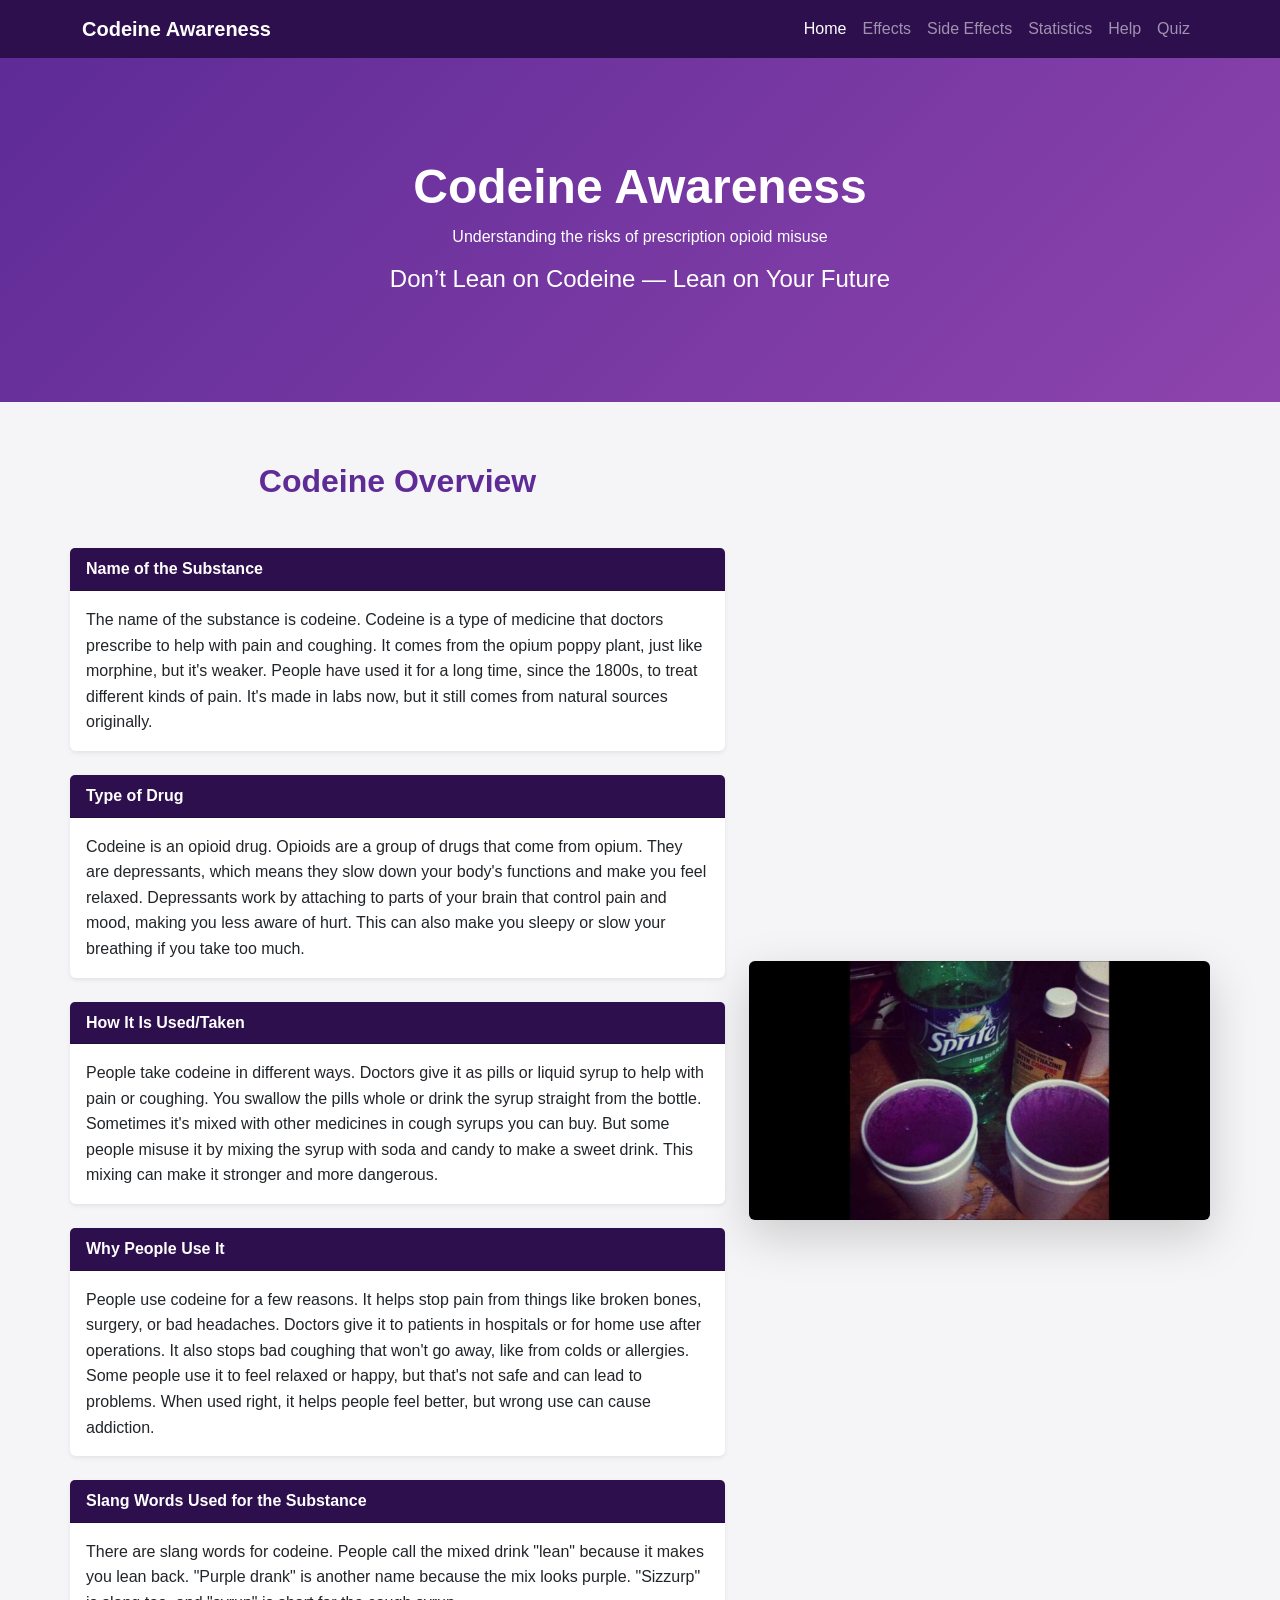
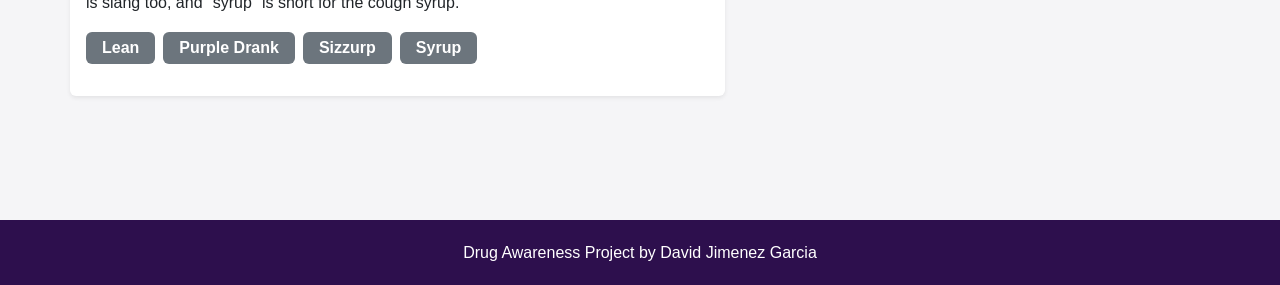
<file: index.html>
<!DOCTYPE html>
<html>

<head>

<title>Codeine Awareness</title>

<meta name="viewport" content="width=device-width, initial-scale=1">
<meta name="theme-color" content="#2d0f4d">

<link href="css/bootstrap.min.css" rel="stylesheet">
<link rel="stylesheet" href="css/style.css">

</head>

<body>

<nav class="navbar navbar-expand-lg navbar-dark" style="background-color:#2d0f4d;">

<div class="container">

<a class="navbar-brand fw-bold" href="index.html">Codeine Awareness</a>

<button class="navbar-toggler" type="button" data-bs-toggle="collapse" data-bs-target="#navbarNav">

<span class="navbar-toggler-icon"></span>

</button>

<div class="collapse navbar-collapse" id="navbarNav">

<ul class="navbar-nav ms-auto">

<li class="nav-item"><a class="nav-link active" href="index.html">Home</a></li>
<li class="nav-item"><a class="nav-link" href="effects.html">Effects</a></li>
<li class="nav-item"><a class="nav-link" href="sideeffects.html">Side Effects</a></li>
<li class="nav-item"><a class="nav-link" href="statistics.html">Statistics</a></li>
<li class="nav-item"><a class="nav-link" href="help.html">Help</a></li>
<li class="nav-item"><a class="nav-link" href="quiz.html">Quiz</a></li>

</ul>

</div>

</div>

</nav>


<div class="hero">

<h1>Codeine Awareness</h1>

<p>Understanding the risks of prescription opioid misuse</p>

<h4>Don’t Lean on Codeine — Lean on Your Future</h4>

</div>


<div class="container section">

<div class="row">

<div class="col-lg-7">

<h2 class="section-title text-center mb-5">Codeine Overview</h2>

<div class="overview-content">

<div class="card border-0 shadow-sm mb-4">

<div class="card-header" style="background-color:#2d0f4d; color:white; font-weight:600;">Name of the Substance</div>

<div class="card-body">

<p class="mb-0">The name of the substance is codeine. Codeine is a type of medicine that doctors prescribe to help with pain and coughing. It comes from the opium poppy plant, just like morphine, but it's weaker. People have used it for a long time, since the 1800s, to treat different kinds of pain. It's made in labs now, but it still comes from natural sources originally.</p>

</div>

</div>

<div class="card border-0 shadow-sm mb-4">

<div class="card-header" style="background-color:#2d0f4d; color:white; font-weight:600;">Type of Drug</div>

<div class="card-body">

<p class="mb-0">Codeine is an opioid drug. Opioids are a group of drugs that come from opium. They are depressants, which means they slow down your body's functions and make you feel relaxed. Depressants work by attaching to parts of your brain that control pain and mood, making you less aware of hurt. This can also make you sleepy or slow your breathing if you take too much.</p>

</div>

</div>

<div class="card border-0 shadow-sm mb-4">

<div class="card-header" style="background-color:#2d0f4d; color:white; font-weight:600;">How It Is Used/Taken</div>

<div class="card-body">

<p class="mb-0">People take codeine in different ways. Doctors give it as pills or liquid syrup to help with pain or coughing. You swallow the pills whole or drink the syrup straight from the bottle. Sometimes it's mixed with other medicines in cough syrups you can buy. But some people misuse it by mixing the syrup with soda and candy to make a sweet drink. This mixing can make it stronger and more dangerous.</p>

</div>

</div>

<div class="card border-0 shadow-sm mb-4">

<div class="card-header" style="background-color:#2d0f4d; color:white; font-weight:600;">Why People Use It</div>

<div class="card-body">

<p class="mb-0">People use codeine for a few reasons. It helps stop pain from things like broken bones, surgery, or bad headaches. Doctors give it to patients in hospitals or for home use after operations. It also stops bad coughing that won't go away, like from colds or allergies. Some people use it to feel relaxed or happy, but that's not safe and can lead to problems. When used right, it helps people feel better, but wrong use can cause addiction.</p>

</div>

</div>

<div class="card border-0 shadow-sm mb-4">

<div class="card-header" style="background-color:#2d0f4d; color:white; font-weight:600;">Slang Words Used for the Substance</div>

<div class="card-body">

<p class="mb-3">There are slang words for codeine. People call the mixed drink "lean" because it makes you lean back. "Purple drank" is another name because the mix looks purple. "Sizzurp" is slang too, and "syrup" is short for the cough syrup.</p>

<div class="d-flex flex-wrap gap-2">

<span class="badge bg-secondary fs-6 px-3 py-2">Lean</span>

<span class="badge bg-secondary fs-6 px-3 py-2">Purple Drank</span>

<span class="badge bg-secondary fs-6 px-3 py-2">Sizzurp</span>

<span class="badge bg-secondary fs-6 px-3 py-2">Syrup</span>

</div>

</p>

</div>

</div>

</div>

</div>

<div class="col-lg-5 d-flex align-items-center justify-content-center">

<img src="images/codeine.jpg" class="img-fluid rounded shadow-lg" alt="Codeine medication bottle" style="max-width:100%; height:auto;" loading="lazy">

</div>

</div>

</div>


<div class="footer">

Drug Awareness Project by David Jimenez Garcia

</div>

<script src="js/bootstrap.bundle.min.js"></script>

</body>

</html>
</file>
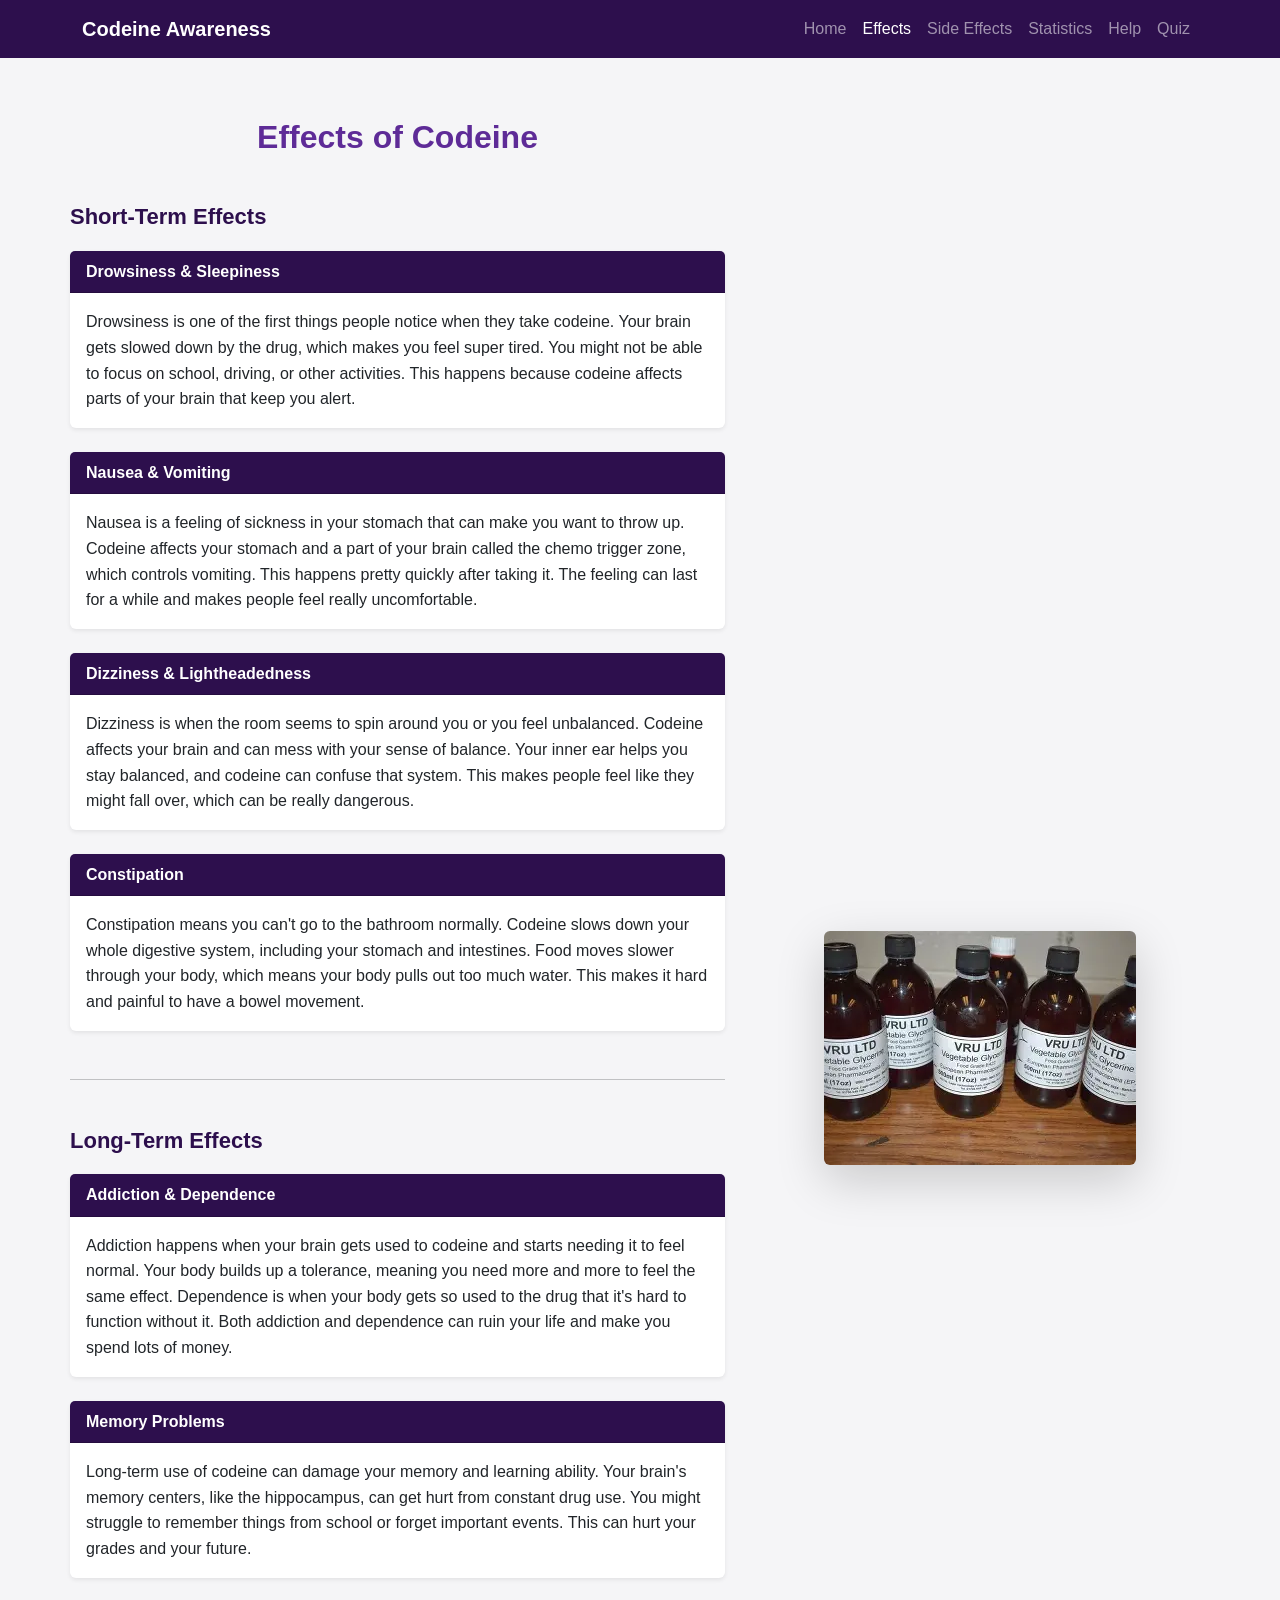
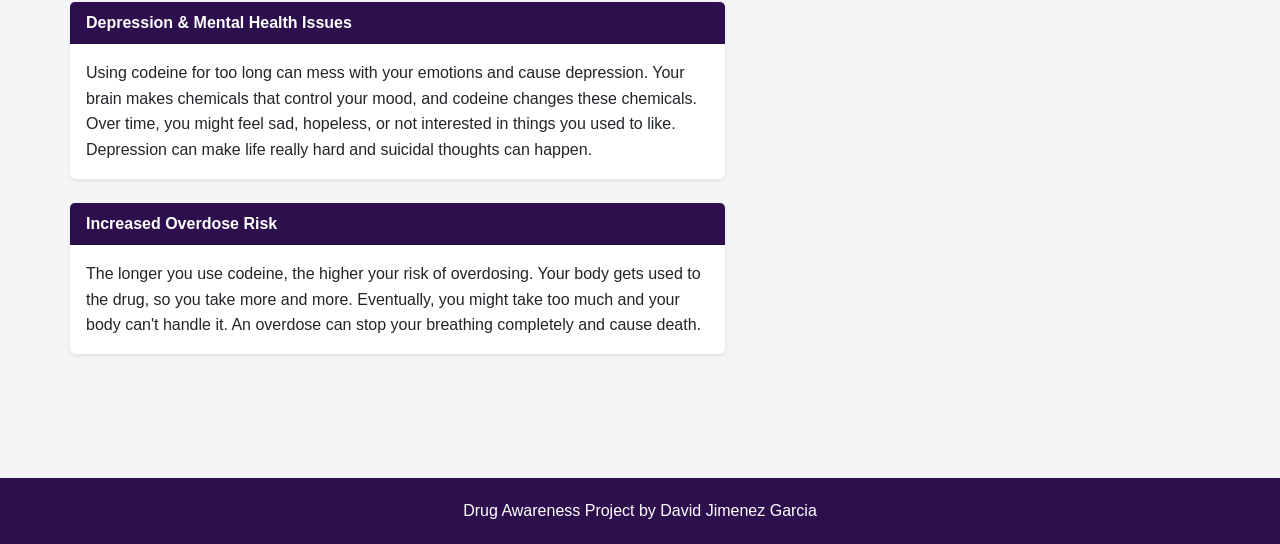
<file: effects.html>
<!DOCTYPE html>
<html>

<head>

<title>Effects of Codeine</title>

<meta name="viewport" content="width=device-width, initial-scale=1">
<meta name="theme-color" content="#2d0f4d">

<link href="css/bootstrap.min.css" rel="stylesheet">
<link rel="stylesheet" href="css/style.css">

</head>

<body>

<nav class="navbar navbar-expand-lg navbar-dark" style="background-color:#2d0f4d;">

<div class="container">

<a class="navbar-brand fw-bold" href="index.html">Codeine Awareness</a>

<button class="navbar-toggler" type="button" data-bs-toggle="collapse" data-bs-target="#navbarNav">

<span class="navbar-toggler-icon"></span>

</button>

<div class="collapse navbar-collapse" id="navbarNav">

<ul class="navbar-nav ms-auto">

<li class="nav-item"><a class="nav-link" href="index.html">Home</a></li>
<li class="nav-item"><a class="nav-link active" href="effects.html">Effects</a></li>
<li class="nav-item"><a class="nav-link" href="sideeffects.html">Side Effects</a></li>
<li class="nav-item"><a class="nav-link" href="statistics.html">Statistics</a></li>
<li class="nav-item"><a class="nav-link" href="help.html">Help</a></li>
<li class="nav-item"><a class="nav-link" href="quiz.html">Quiz</a></li>

</ul>

</div>

</div>

</nav>


<div class="container section">

<div class="row">

<div class="col-lg-7">

<h2 class="section-title text-center mb-5">Effects of Codeine</h2>

<div class="effects-content">

<h3 style="color:#2d0f4d; font-weight:600; margin-bottom:20px; font-size:22px;">Short-Term Effects</h3>

<div class="card border-0 shadow-sm mb-4">

<div class="card-header" style="background-color:#2d0f4d; color:white; font-weight:600;">Drowsiness & Sleepiness</div>

<div class="card-body">

<p class="mb-0">Drowsiness is one of the first things people notice when they take codeine. Your brain gets slowed down by the drug, which makes you feel super tired. You might not be able to focus on school, driving, or other activities. This happens because codeine affects parts of your brain that keep you alert.</p>

</div>

</div>

<div class="card border-0 shadow-sm mb-4">

<div class="card-header" style="background-color:#2d0f4d; color:white; font-weight:600;">Nausea & Vomiting</div>

<div class="card-body">

<p class="mb-0">Nausea is a feeling of sickness in your stomach that can make you want to throw up. Codeine affects your stomach and a part of your brain called the chemo trigger zone, which controls vomiting. This happens pretty quickly after taking it. The feeling can last for a while and makes people feel really uncomfortable.</p>

</div>

</div>

<div class="card border-0 shadow-sm mb-4">

<div class="card-header" style="background-color:#2d0f4d; color:white; font-weight:600;">Dizziness & Lightheadedness</div>

<div class="card-body">

<p class="mb-0">Dizziness is when the room seems to spin around you or you feel unbalanced. Codeine affects your brain and can mess with your sense of balance. Your inner ear helps you stay balanced, and codeine can confuse that system. This makes people feel like they might fall over, which can be really dangerous.</p>

</div>

</div>

<div class="card border-0 shadow-sm mb-4">

<div class="card-header" style="background-color:#2d0f4d; color:white; font-weight:600;">Constipation</div>

<div class="card-body">

<p class="mb-0">Constipation means you can't go to the bathroom normally. Codeine slows down your whole digestive system, including your stomach and intestines. Food moves slower through your body, which means your body pulls out too much water. This makes it hard and painful to have a bowel movement.</p>

</div>

</div>

<hr class="my-5">

<h3 style="color:#2d0f4d; font-weight:600; margin-bottom:20px; font-size:22px;">Long-Term Effects</h3>

<div class="card border-0 shadow-sm mb-4">

<div class="card-header" style="background-color:#2d0f4d; color:white; font-weight:600;">Addiction & Dependence</div>

<div class="card-body">

<p class="mb-0">Addiction happens when your brain gets used to codeine and starts needing it to feel normal. Your body builds up a tolerance, meaning you need more and more to feel the same effect. Dependence is when your body gets so used to the drug that it's hard to function without it. Both addiction and dependence can ruin your life and make you spend lots of money.</p>

</div>

</div>

<div class="card border-0 shadow-sm mb-4">

<div class="card-header" style="background-color:#2d0f4d; color:white; font-weight:600;">Memory Problems</div>

<div class="card-body">

<p class="mb-0">Long-term use of codeine can damage your memory and learning ability. Your brain's memory centers, like the hippocampus, can get hurt from constant drug use. You might struggle to remember things from school or forget important events. This can hurt your grades and your future.</p>

</div>

</div>

<div class="card border-0 shadow-sm mb-4">

<div class="card-header" style="background-color:#2d0f4d; color:white; font-weight:600;">Depression & Mental Health Issues</div>

<div class="card-body">

<p class="mb-0">Using codeine for too long can mess with your emotions and cause depression. Your brain makes chemicals that control your mood, and codeine changes these chemicals. Over time, you might feel sad, hopeless, or not interested in things you used to like. Depression can make life really hard and suicidal thoughts can happen.</p>

</div>

</div>

<div class="card border-0 shadow-sm mb-4">

<div class="card-header" style="background-color:#2d0f4d; color:white; font-weight:600;">Increased Overdose Risk</div>

<div class="card-body">

<p class="mb-0">The longer you use codeine, the higher your risk of overdosing. Your body gets used to the drug, so you take more and more. Eventually, you might take too much and your body can't handle it. An overdose can stop your breathing completely and cause death.</p>

</div>

</div>

</div>

</div>

<div class="col-lg-5 d-flex align-items-center justify-content-center">

<img src="images/brain.jpg" class="img-fluid rounded shadow-lg" alt="Brain effects of codeine" style="max-width:100%; height:auto;" loading="lazy">

</div>

</div>

</div>


<div class="footer">

Drug Awareness Project by David Jimenez Garcia

</div>
<script src="js/bootstrap.bundle.min.js"></script>
</body>

</html>
</file>
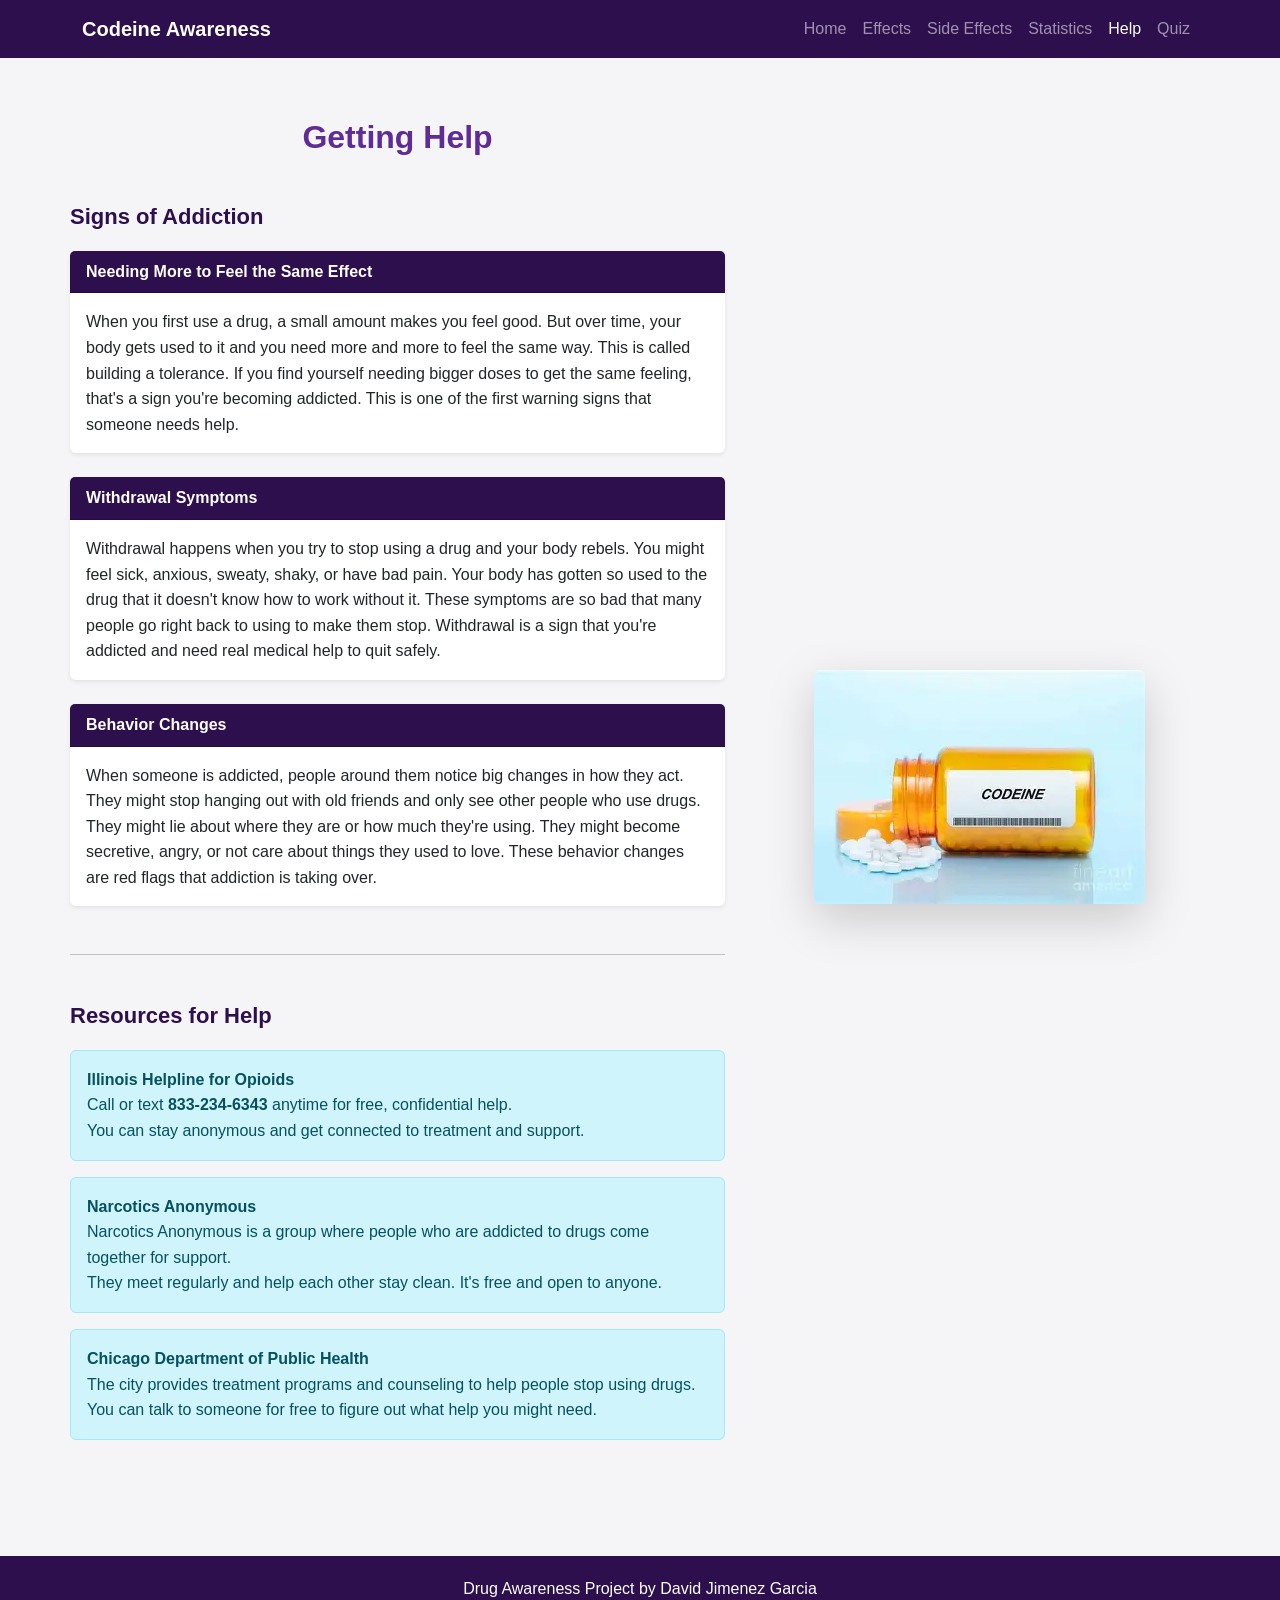
<file: help.html>
<!DOCTYPE html>
<html>

<head>

<title>Get Help</title>

<meta name="viewport" content="width=device-width, initial-scale=1">
<meta name="theme-color" content="#2d0f4d">

<link href="css/bootstrap.min.css" rel="stylesheet">
<link rel="stylesheet" href="css/style.css">

</head>

<body>

<nav class="navbar navbar-expand-lg navbar-dark" style="background-color:#2d0f4d;">

<div class="container">

<a class="navbar-brand fw-bold" href="index.html">Codeine Awareness</a>

<button class="navbar-toggler" type="button" data-bs-toggle="collapse" data-bs-target="#navbarNav">

<span class="navbar-toggler-icon"></span>

</button>

<div class="collapse navbar-collapse" id="navbarNav">

<ul class="navbar-nav ms-auto">

<li class="nav-item"><a class="nav-link" href="index.html">Home</a></li>
<li class="nav-item"><a class="nav-link" href="effects.html">Effects</a></li>
<li class="nav-item"><a class="nav-link" href="sideeffects.html">Side Effects</a></li>
<li class="nav-item"><a class="nav-link" href="statistics.html">Statistics</a></li>
<li class="nav-item"><a class="nav-link active" href="help.html">Help</a></li>
<li class="nav-item"><a class="nav-link" href="quiz.html">Quiz</a></li>

</ul>

</div>

</div>

</nav>


<div class="container section">

<div class="row">

<div class="col-lg-7">

<h2 class="section-title text-center mb-5">Getting Help</h2>

<div class="help-content">

<h3 style="color:#2d0f4d; font-weight:600; margin-bottom:20px; font-size:22px;">Signs of Addiction</h3>

<div class="card border-0 shadow-sm mb-4">

<div class="card-header" style="background-color:#2d0f4d; color:white; font-weight:600;">Needing More to Feel the Same Effect</div>

<div class="card-body">

<p class="mb-0">When you first use a drug, a small amount makes you feel good. But over time, your body gets used to it and you need more and more to feel the same way. This is called building a tolerance. If you find yourself needing bigger doses to get the same feeling, that's a sign you're becoming addicted. This is one of the first warning signs that someone needs help.</p>

</div>

</div>

<div class="card border-0 shadow-sm mb-4">

<div class="card-header" style="background-color:#2d0f4d; color:white; font-weight:600;">Withdrawal Symptoms</div>

<div class="card-body">

<p class="mb-0">Withdrawal happens when you try to stop using a drug and your body rebels. You might feel sick, anxious, sweaty, shaky, or have bad pain. Your body has gotten so used to the drug that it doesn't know how to work without it. These symptoms are so bad that many people go right back to using to make them stop. Withdrawal is a sign that you're addicted and need real medical help to quit safely.</p>

</div>

</div>

<div class="card border-0 shadow-sm mb-4">

<div class="card-header" style="background-color:#2d0f4d; color:white; font-weight:600;">Behavior Changes</div>

<div class="card-body">

<p class="mb-0">When someone is addicted, people around them notice big changes in how they act. They might stop hanging out with old friends and only see other people who use drugs. They might lie about where they are or how much they're using. They might become secretive, angry, or not care about things they used to love. These behavior changes are red flags that addiction is taking over.</p>

</div>

</div>

<hr class="my-5">

<h3 style="color:#2d0f4d; font-weight:600; margin-bottom:20px; font-size:22px;">Resources for Help</h3>

<div class="alert alert-info" role="alert">

<strong>Illinois Helpline for Opioids</strong><br>Call or text <strong>833-234-6343</strong> anytime for free, confidential help.<br>You can stay anonymous and get connected to treatment and support.

</div>

<div class="alert alert-info" role="alert">

<strong>Narcotics Anonymous</strong><br>Narcotics Anonymous is a group where people who are addicted to drugs come together for support.<br>They meet regularly and help each other stay clean. It's free and open to anyone.

</div>

<div class="alert alert-info" role="alert">

<strong>Chicago Department of Public Health</strong><br>The city provides treatment programs and counseling to help people stop using drugs.<br>You can talk to someone for free to figure out what help you might need.

</div>

</div>

</div>

<div class="col-lg-5 d-flex align-items-center justify-content-center">

<img src="images/help.jpg" class="img-fluid rounded shadow-lg" alt="Getting help for addiction" style="max-width:100%; height:auto;" loading="lazy">

</div>

</div>

</div>


<div class="footer">

Drug Awareness Project by David Jimenez Garcia

</div>
<script src="js/bootstrap.bundle.min.js"></script>
</body>

</html>
</file>
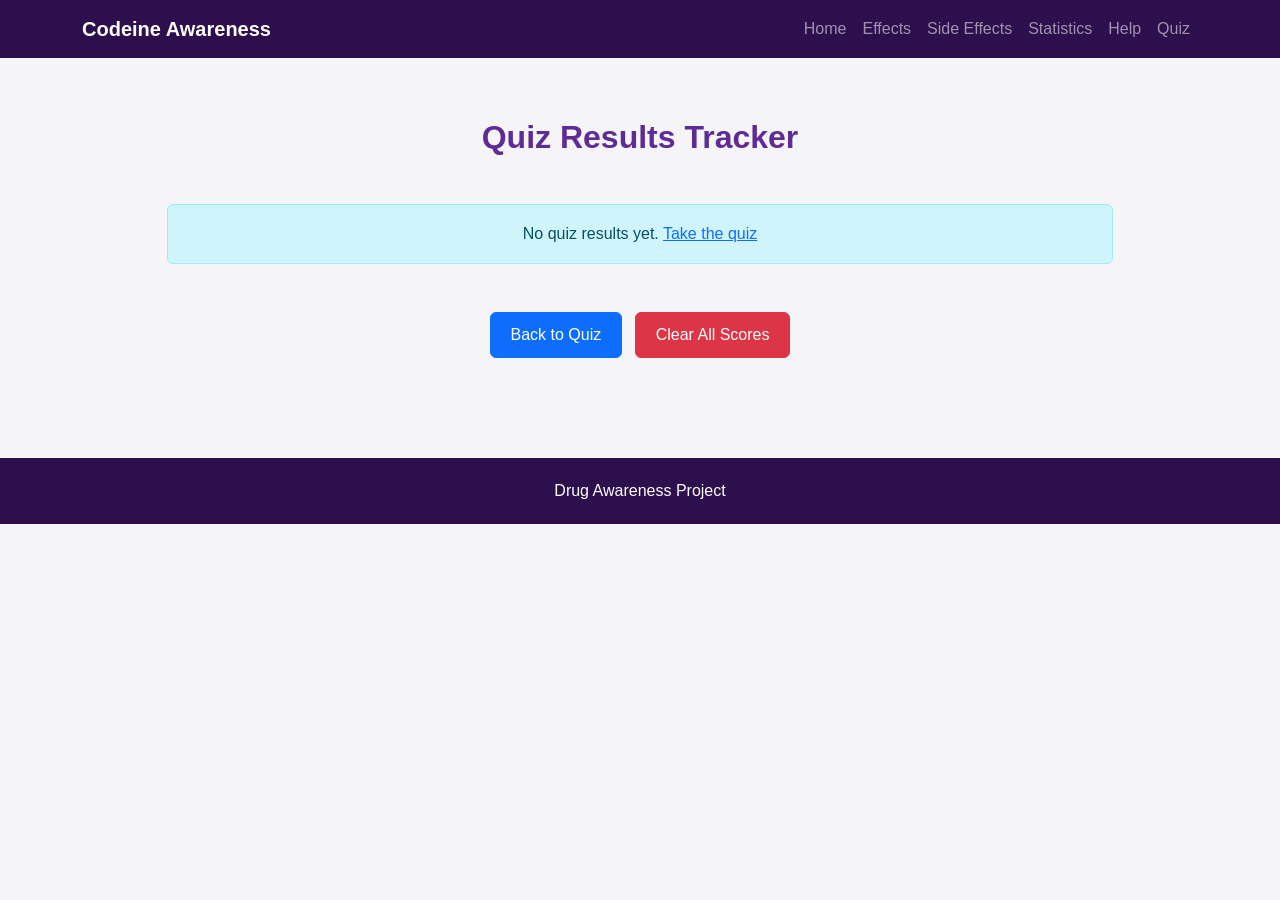
<file: results.html>
<!DOCTYPE html>
<html>

<head>

<title>Quiz Results</title>
<meta name="viewport" content="width=device-width, initial-scale=1">
<meta name="theme-color" content="#2d0f4d">

<link href="css/bootstrap.min.css" rel="stylesheet">
<link rel="stylesheet" href="css/style.css">

</head>

<body>

<nav class="navbar navbar-expand-lg navbar-dark" style="background-color:#2d0f4d;">

<div class="container">

<a class="navbar-brand fw-bold" href="index.html">Codeine Awareness</a>

<button class="navbar-toggler" type="button" data-bs-toggle="collapse" data-bs-target="#navbarNav">

<span class="navbar-toggler-icon"></span>

</button>

<div class="collapse navbar-collapse" id="navbarNav">

<ul class="navbar-nav ms-auto">

<li class="nav-item"><a class="nav-link" href="index.html">Home</a></li>
<li class="nav-item"><a class="nav-link" href="effects.html">Effects</a></li>
<li class="nav-item"><a class="nav-link" href="sideeffects.html">Side Effects</a></li>
<li class="nav-item"><a class="nav-link" href="statistics.html">Statistics</a></li>
<li class="nav-item"><a class="nav-link" href="help.html">Help</a></li>
<li class="nav-item"><a class="nav-link" href="quiz.html">Quiz</a></li>

</ul>

</div>

</div>

</nav>

<div class="container section">

<div class="row">

<div class="col-lg-10 mx-auto">

<h2 class="section-title text-center mb-5">Quiz Results Tracker</h2>

<div id="resultsContainer">

<div class="text-center text-muted">

<p>Loading results...</p>

</div>

</div>

<div class="mt-5 text-center">

<a href="quiz.html" class="btn btn-primary">Back to Quiz</a>
<button onclick="clearAllScores()" class="btn btn-danger ms-2">Clear All Scores</button>

</div>

</div>

</div>

</div>

<div class="footer">

Drug Awareness Project

</div>

<script>
function displayResults() {
  const resultsContainer = document.getElementById("resultsContainer");
  const scores = JSON.parse(localStorage.getItem("quizScores")) || [];

  if (scores.length === 0) {
    resultsContainer.innerHTML = `<div class="alert alert-info text-center">No quiz results yet. <a href="quiz.html">Take the quiz</a></div>`;
    return;
  }

  // Calculate stats
  const totalScores = scores.length;
  const avgPercentage = Math.round(
    scores.reduce((sum, s) => sum + s.percentage, 0) / scores.length
  );
  const highestScore = Math.max(...scores.map(s => s.percentage));
  const lowestScore = Math.min(...scores.map(s => s.percentage));

  // Sort by percentage descending
  const sortedScores = [...scores].sort((a, b) => b.percentage - a.percentage);

  let html = `
    <div class="row mb-5">
      <div class="col-md-3">
        <div class="card border-0 shadow-sm text-center">
          <div class="card-body">
            <h6 class="text-muted">Total Participants</h6>
            <h3 style="color:#2d0f4d;">${totalScores}</h3>
          </div>
        </div>
      </div>
      <div class="col-md-3">
        <div class="card border-0 shadow-sm text-center">
          <div class="card-body">
            <h6 class="text-muted">Average Score</h6>
            <h3 style="color:#2d0f4d;">${avgPercentage}%</h3>
          </div>
        </div>
      </div>
      <div class="col-md-3">
        <div class="card border-0 shadow-sm text-center">
          <div class="card-body">
            <h6 class="text-muted">Highest Score</h6>
            <h3 style="color:#2d0f4d;">${highestScore}%</h3>
          </div>
        </div>
      </div>
      <div class="col-md-3">
        <div class="card border-0 shadow-sm text-center">
          <div class="card-body">
            <h6 class="text-muted">Lowest Score</h6>
            <h3 style="color:#2d0f4d;">${lowestScore}%</h3>
          </div>
        </div>
      </div>
    </div>

    <div class="table-responsive">
      <table class="table table-striped table-hover">
        <thead style="background-color:#2d0f4d; color:white;">
          <tr>
            <th>Rank</th>
            <th>Name</th>
            <th>Score</th>
            <th>Percentage</th>
            <th>Status</th>
            <th>Date</th>
          </tr>
        </thead>
        <tbody>
  `;

  sortedScores.forEach((result, index) => {
    const statusBadge = result.percentage >= 80 
      ? '<span class="badge bg-success">Excellent</span>'
      : result.percentage >= 60
      ? '<span class="badge bg-info">Good</span>'
      : '<span class="badge bg-warning">Needs Work</span>';

    html += `
      <tr>
        <td><strong>${index + 1}</strong></td>
        <td>${result.name}</td>
        <td>${result.score}/${result.total}</td>
        <td><strong>${result.percentage}%</strong></td>
        <td>${statusBadge}</td>
        <td><small class="text-muted">${result.date}</small></td>
      </tr>
    `;
  });

  html += `
        </tbody>
      </table>
    </div>
  `;

  resultsContainer.innerHTML = html;
}

function clearAllScores() {
  if (confirm("Are you sure you want to clear ALL quiz scores? This cannot be undone.")) {
    localStorage.removeItem("quizScores");
    displayResults();
  }
}

displayResults();
</script>

<script src="js/bootstrap.bundle.min.js"></script>
</body>

</html>
</file>
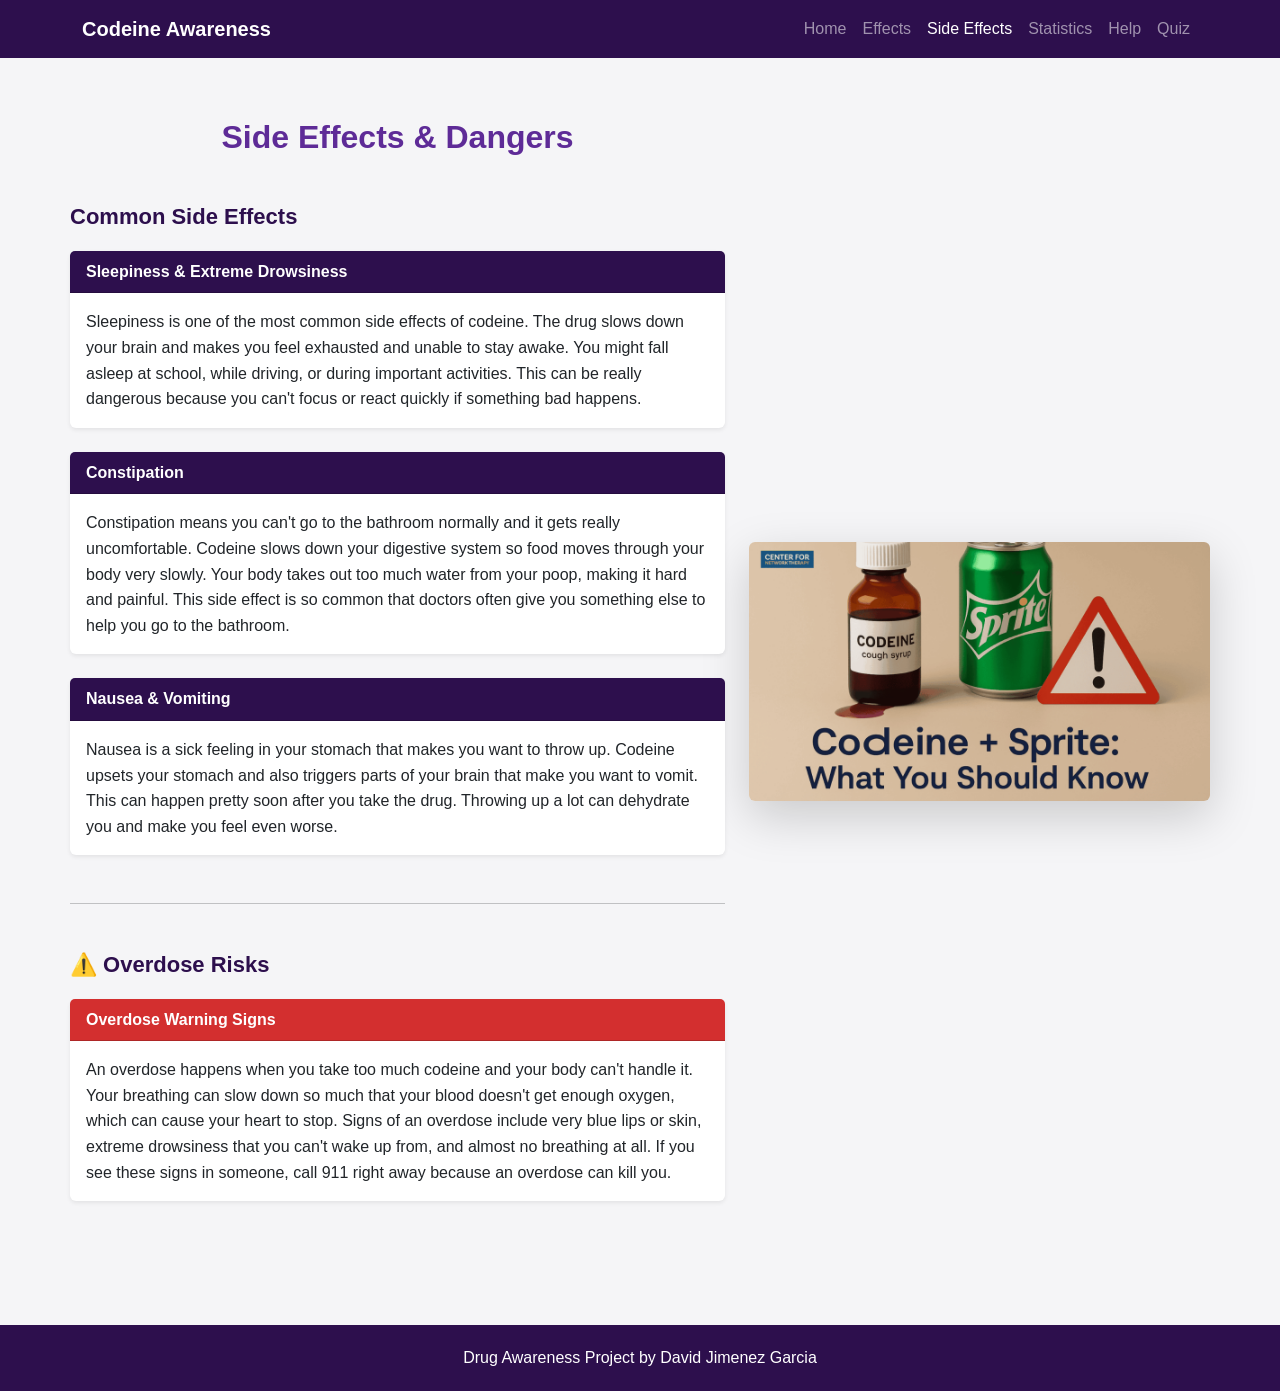
<file: sideeffects.html>
<!DOCTYPE html>
<html>

<head>

<title>Side Effects</title>

<meta name="viewport" content="width=device-width, initial-scale=1">
<meta name="theme-color" content="#2d0f4d">

<link href="css/bootstrap.min.css" rel="stylesheet">
<link rel="stylesheet" href="css/style.css">

</head>

<body>

<nav class="navbar navbar-expand-lg navbar-dark" style="background-color:#2d0f4d;">

<div class="container">

<a class="navbar-brand fw-bold" href="index.html">Codeine Awareness</a>

<button class="navbar-toggler" type="button" data-bs-toggle="collapse" data-bs-target="#navbarNav">

<span class="navbar-toggler-icon"></span>

</button>

<div class="collapse navbar-collapse" id="navbarNav">

<ul class="navbar-nav ms-auto">

<li class="nav-item"><a class="nav-link" href="index.html">Home</a></li>
<li class="nav-item"><a class="nav-link" href="effects.html">Effects</a></li>
<li class="nav-item"><a class="nav-link active" href="sideeffects.html">Side Effects</a></li>
<li class="nav-item"><a class="nav-link" href="statistics.html">Statistics</a></li>
<li class="nav-item"><a class="nav-link" href="help.html">Help</a></li>
<li class="nav-item"><a class="nav-link" href="quiz.html">Quiz</a></li>

</ul>

</div>

</div>

</nav>


<div class="container section">

<div class="row">

<div class="col-lg-7">

<h2 class="section-title text-center mb-5">Side Effects & Dangers</h2>

<div class="sideeffects-content">

<h3 style="color:#2d0f4d; font-weight:600; margin-bottom:20px; font-size:22px;">Common Side Effects</h3>

<div class="card border-0 shadow-sm mb-4">

<div class="card-header" style="background-color:#2d0f4d; color:white; font-weight:600;">Sleepiness & Extreme Drowsiness</div>

<div class="card-body">

<p class="mb-0">Sleepiness is one of the most common side effects of codeine. The drug slows down your brain and makes you feel exhausted and unable to stay awake. You might fall asleep at school, while driving, or during important activities. This can be really dangerous because you can't focus or react quickly if something bad happens.</p>

</div>

</div>

<div class="card border-0 shadow-sm mb-4">

<div class="card-header" style="background-color:#2d0f4d; color:white; font-weight:600;">Constipation</div>

<div class="card-body">

<p class="mb-0">Constipation means you can't go to the bathroom normally and it gets really uncomfortable. Codeine slows down your digestive system so food moves through your body very slowly. Your body takes out too much water from your poop, making it hard and painful. This side effect is so common that doctors often give you something else to help you go to the bathroom.</p>

</div>

</div>

<div class="card border-0 shadow-sm mb-4">

<div class="card-header" style="background-color:#2d0f4d; color:white; font-weight:600;">Nausea & Vomiting</div>

<div class="card-body">

<p class="mb-0">Nausea is a sick feeling in your stomach that makes you want to throw up. Codeine upsets your stomach and also triggers parts of your brain that make you want to vomit. This can happen pretty soon after you take the drug. Throwing up a lot can dehydrate you and make you feel even worse.</p>

</div>

</div>

<hr class="my-5">

<h3 style="color:#2d0f4d; font-weight:600; margin-bottom:20px; font-size:22px;">⚠️ Overdose Risks</h3>

<div class="card border-0 shadow-sm mb-4" style="border-left: 4px solid #d32f2f;">

<div class="card-header" style="background-color:#d32f2f; color:white; font-weight:600;">Overdose Warning Signs</div>

<div class="card-body">

<p class="mb-0">An overdose happens when you take too much codeine and your body can't handle it. Your breathing can slow down so much that your blood doesn't get enough oxygen, which can cause your heart to stop. Signs of an overdose include very blue lips or skin, extreme drowsiness that you can't wake up from, and almost no breathing at all. If you see these signs in someone, call 911 right away because an overdose can kill you.</p>

</div>

</div>

</div>

</div>

<div class="col-lg-5 d-flex align-items-center justify-content-center">

<img src="images/warning.jpg" class="img-fluid rounded shadow-lg" alt="Overdose warning signs" style="max-width:100%; height:auto;" loading="lazy">

</div>

</div>

</div>


<div class="footer">

Drug Awareness Project by David Jimenez Garcia

</div>
<script src="js/bootstrap.bundle.min.js"></script>
</body>

</html>
</file>
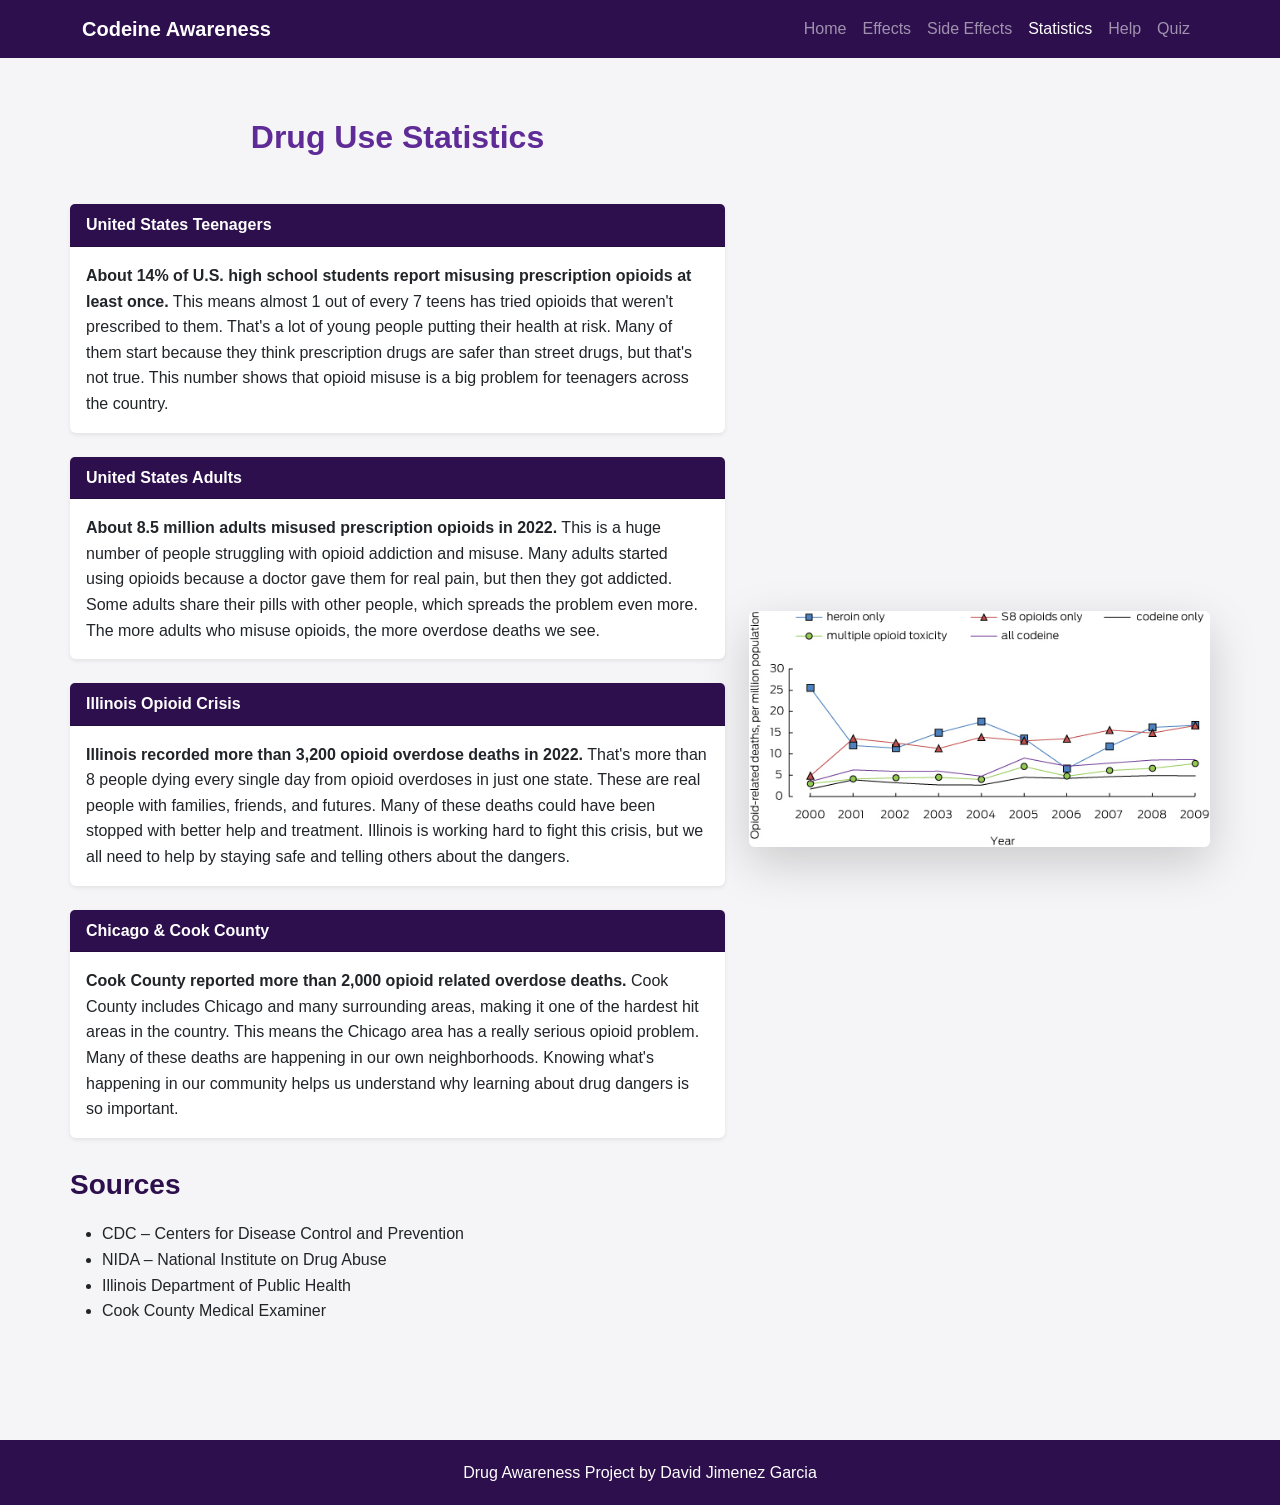
<file: statistics.html>
<!DOCTYPE html>
<html>

<head>

<title>Statistics</title>

<meta name="viewport" content="width=device-width, initial-scale=1">
<meta name="theme-color" content="#2d0f4d">

<link href="css/bootstrap.min.css" rel="stylesheet">
<link rel="stylesheet" href="css/style.css">

</head>

<body>

<nav class="navbar navbar-expand-lg navbar-dark" style="background-color:#2d0f4d;">

<div class="container">

<a class="navbar-brand fw-bold" href="index.html">Codeine Awareness</a>

<button class="navbar-toggler" type="button" data-bs-toggle="collapse" data-bs-target="#navbarNav">

<span class="navbar-toggler-icon"></span>

</button>

<div class="collapse navbar-collapse" id="navbarNav">

<ul class="navbar-nav ms-auto">

<li class="nav-item"><a class="nav-link" href="index.html">Home</a></li>
<li class="nav-item"><a class="nav-link" href="effects.html">Effects</a></li>
<li class="nav-item"><a class="nav-link" href="sideeffects.html">Side Effects</a></li>
<li class="nav-item"><a class="nav-link active" href="statistics.html">Statistics</a></li>
<li class="nav-item"><a class="nav-link" href="help.html">Help</a></li>
<li class="nav-item"><a class="nav-link" href="quiz.html">Quiz</a></li>

</ul>

</div>

</div>

</nav>


<div class="container section">

<div class="row">

<div class="col-lg-7">

<h2 class="section-title text-center mb-5">Drug Use Statistics</h2>

<div class="statistics-content">

<div class="card border-0 shadow-sm mb-4">

<div class="card-header" style="background-color:#2d0f4d; color:white; font-weight:600;">United States Teenagers</div>

<div class="card-body">

<p class="mb-0"><strong>About 14% of U.S. high school students report misusing prescription opioids at least once.</strong> This means almost 1 out of every 7 teens has tried opioids that weren't prescribed to them. That's a lot of young people putting their health at risk. Many of them start because they think prescription drugs are safer than street drugs, but that's not true. This number shows that opioid misuse is a big problem for teenagers across the country.</p>

</div>

</div>

<div class="card border-0 shadow-sm mb-4">

<div class="card-header" style="background-color:#2d0f4d; color:white; font-weight:600;">United States Adults</div>

<div class="card-body">

<p class="mb-0"><strong>About 8.5 million adults misused prescription opioids in 2022.</strong> This is a huge number of people struggling with opioid addiction and misuse. Many adults started using opioids because a doctor gave them for real pain, but then they got addicted. Some adults share their pills with other people, which spreads the problem even more. The more adults who misuse opioids, the more overdose deaths we see.</p>

</div>

</div>

<div class="card border-0 shadow-sm mb-4">

<div class="card-header" style="background-color:#2d0f4d; color:white; font-weight:600;">Illinois Opioid Crisis</div>

<div class="card-body">

<p class="mb-0"><strong>Illinois recorded more than 3,200 opioid overdose deaths in 2022.</strong> That's more than 8 people dying every single day from opioid overdoses in just one state. These are real people with families, friends, and futures. Many of these deaths could have been stopped with better help and treatment. Illinois is working hard to fight this crisis, but we all need to help by staying safe and telling others about the dangers.</p>

</div>

</div>

<div class="card border-0 shadow-sm mb-4">

<div class="card-header" style="background-color:#2d0f4d; color:white; font-weight:600;">Chicago & Cook County</div>

<div class="card-body">

<p class="mb-0"><strong>Cook County reported more than 2,000 opioid related overdose deaths.</strong> Cook County includes Chicago and many surrounding areas, making it one of the hardest hit areas in the country. This means the Chicago area has a really serious opioid problem. Many of these deaths are happening in our own neighborhoods. Knowing what's happening in our community helps us understand why learning about drug dangers is so important.</p>

</div>

</div>

<h3 style="color:#2d0f4d; font-weight:600; margin-top:30px; margin-bottom:20px;">Sources</h3>

<ul>

<li>CDC – Centers for Disease Control and Prevention</li>
<li>NIDA – National Institute on Drug Abuse</li>
<li>Illinois Department of Public Health</li>
<li>Cook County Medical Examiner</li>

</ul>

</div>

</div>

<div class="col-lg-5 d-flex align-items-center justify-content-center">

<img src="images/statistics.jpg" class="img-fluid rounded shadow-lg" alt="Opioid overdose statistics" style="max-width:100%; height:auto;" loading="lazy">

</div>

</div>

</div>


<div class="footer">

Drug Awareness Project by David Jimenez Garcia

</div>

<script src="js/bootstrap.bundle.min.js"></script>
</body>

</html>
</file>
<file: css/style.css>
body{
font-family:'Segoe UI',sans-serif;
background:#f5f5f7;
overflow-x: hidden; /* Prevent horizontal scrolling */
}

.hero{
background:linear-gradient(135deg,#5e2b97,#8e44ad);
color:white;
padding:100px 20px;
text-align:center;
}

.hero h1{
font-size:48px;
font-weight:700;
}

.section{
padding:60px 0;
}

.section-title{
color:#5e2b97;
font-weight:600;
margin-bottom:20px;
}

.card{
border:none;
box-shadow:0 4px 12px rgba(0,0,0,0.1);
transition:.3s;
}

.card:hover{
transform:translateY(-5px);
}

.footer{
background:#2d0f4d;
color:white;
text-align:center;
padding:20px;
margin-top:40px;
}

img{
border-radius:8px;
}

/* Mobile-friendly adjustments */
@media (max-width: 768px) {
    .hero {
        padding: 60px 15px; /* Reduce padding on mobile */
    }
    .hero h1 {
        font-size: 32px; /* Smaller font for mobile */
    }
    .section {
        padding: 40px 0; /* Reduce section padding */
    }
    .section-title {
        font-size: 1.5rem; /* Adjust title size */
    }
    .card:hover {
        transform: none; /* Disable hover effect on touch devices */
    }
    .footer {
        padding: 15px; /* Smaller footer padding */
    }
}

/* Ensure touch-friendly buttons */
.btn {
    min-height: 44px; /* Minimum touch target size */
    padding: 10px 20px;
}

/* Improve readability */
body {
    line-height: 1.6; /* Better line height for readability */
}

/* High contrast for accessibility */
@media (prefers-contrast: high) {
    .hero {
        background: #2d0f4d; /* Fallback for high contrast */
    }
}
</file>
